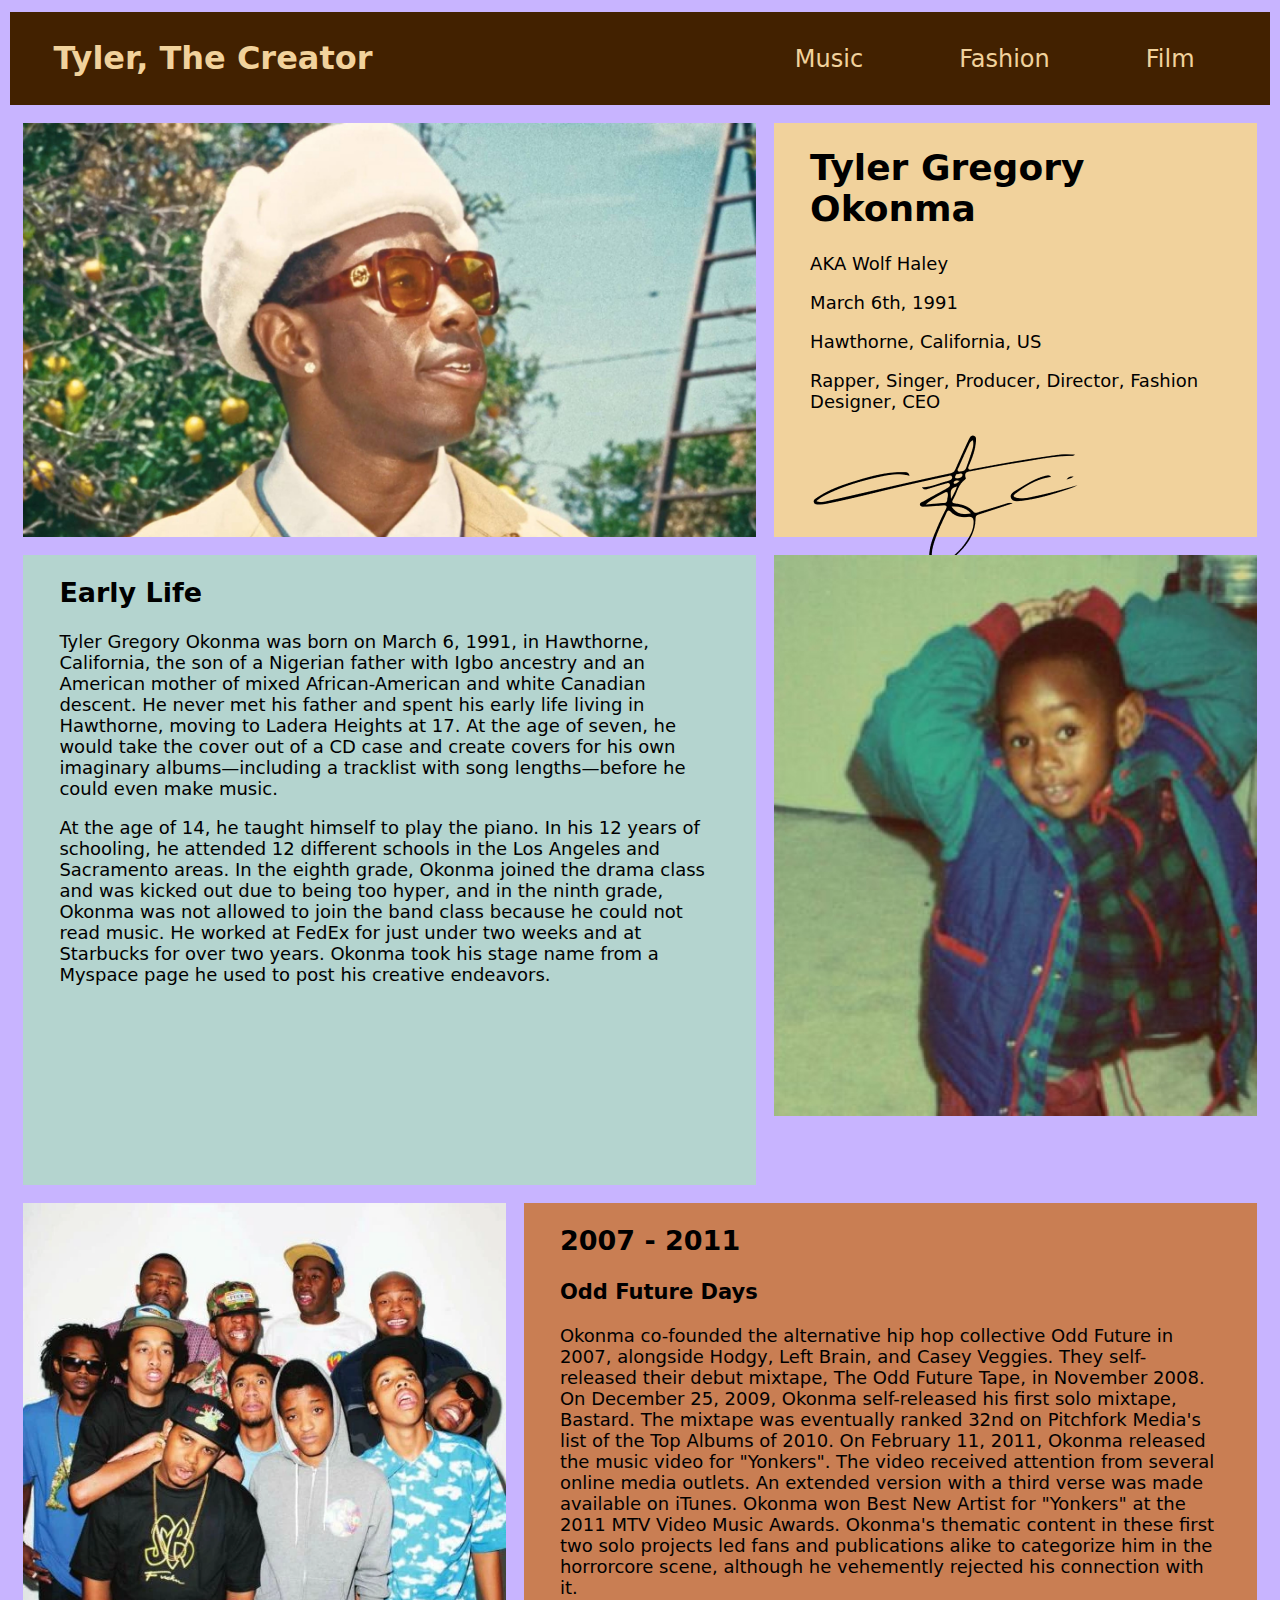
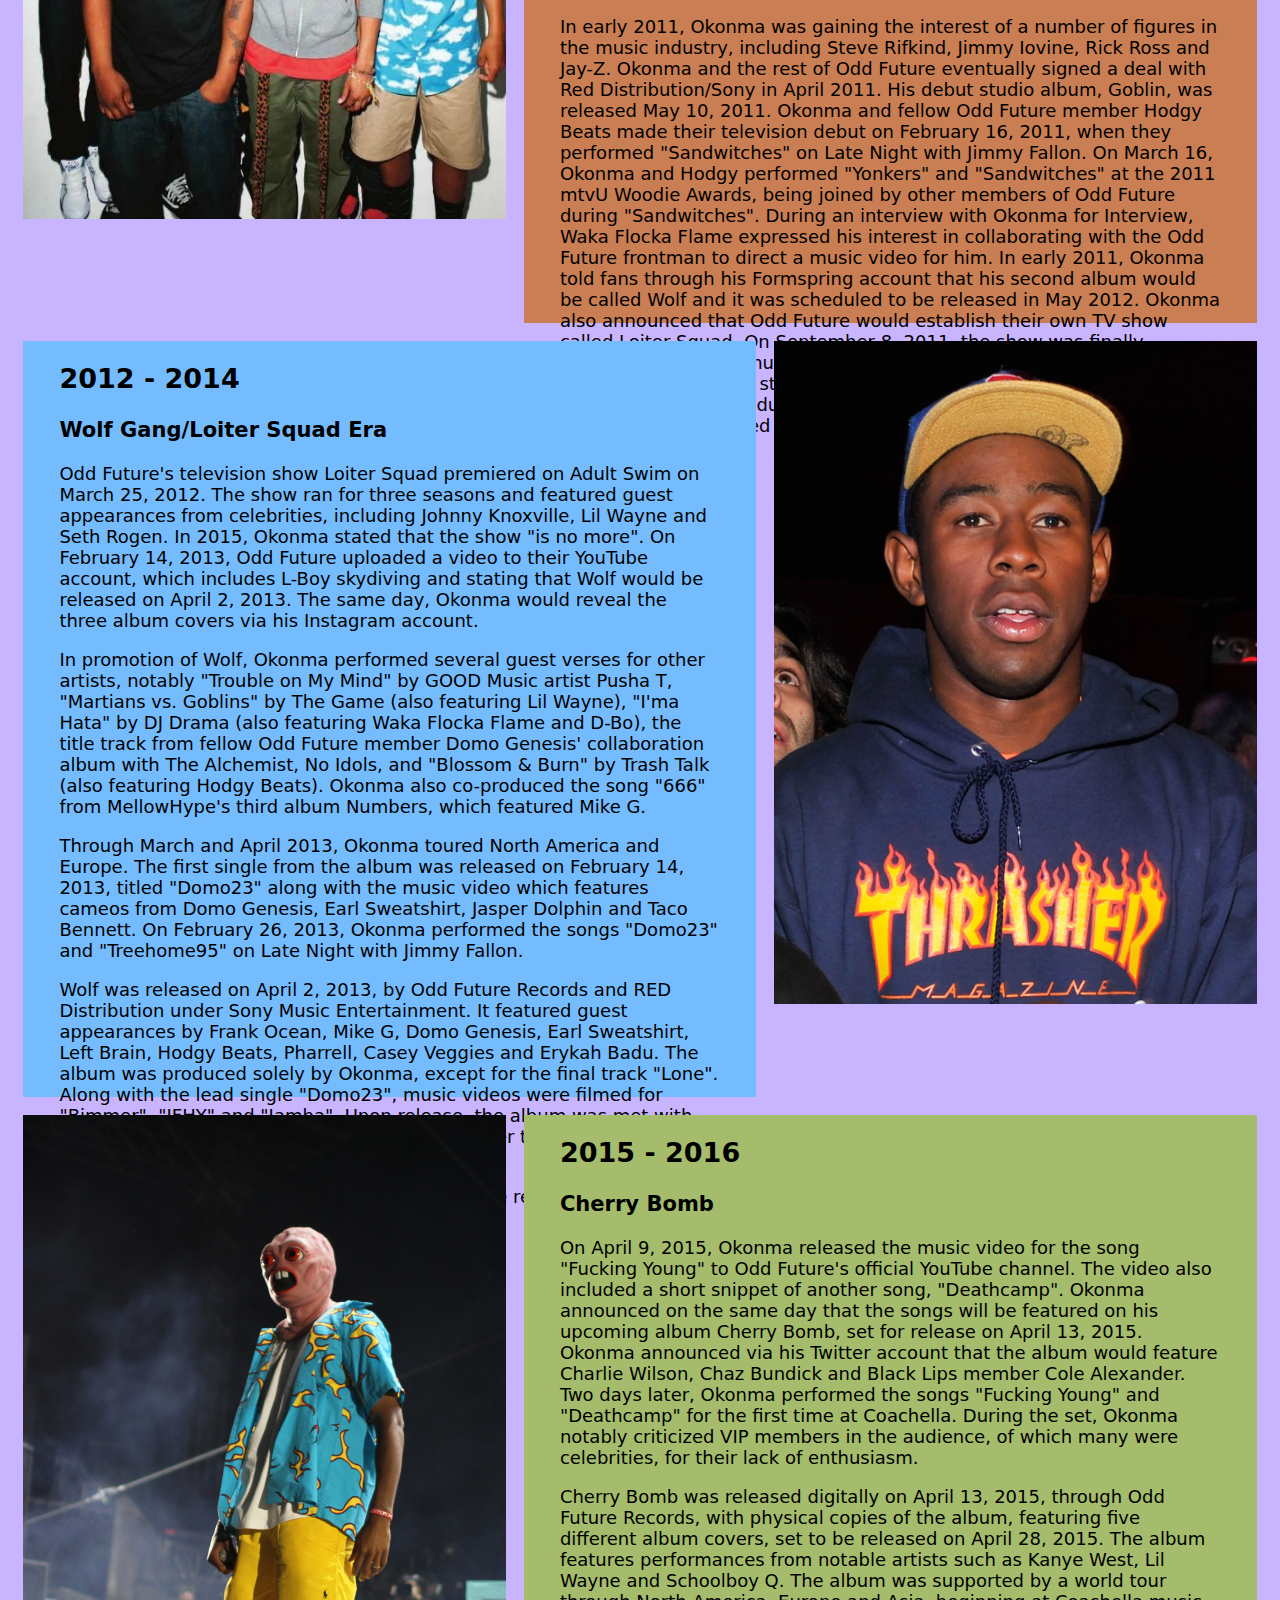
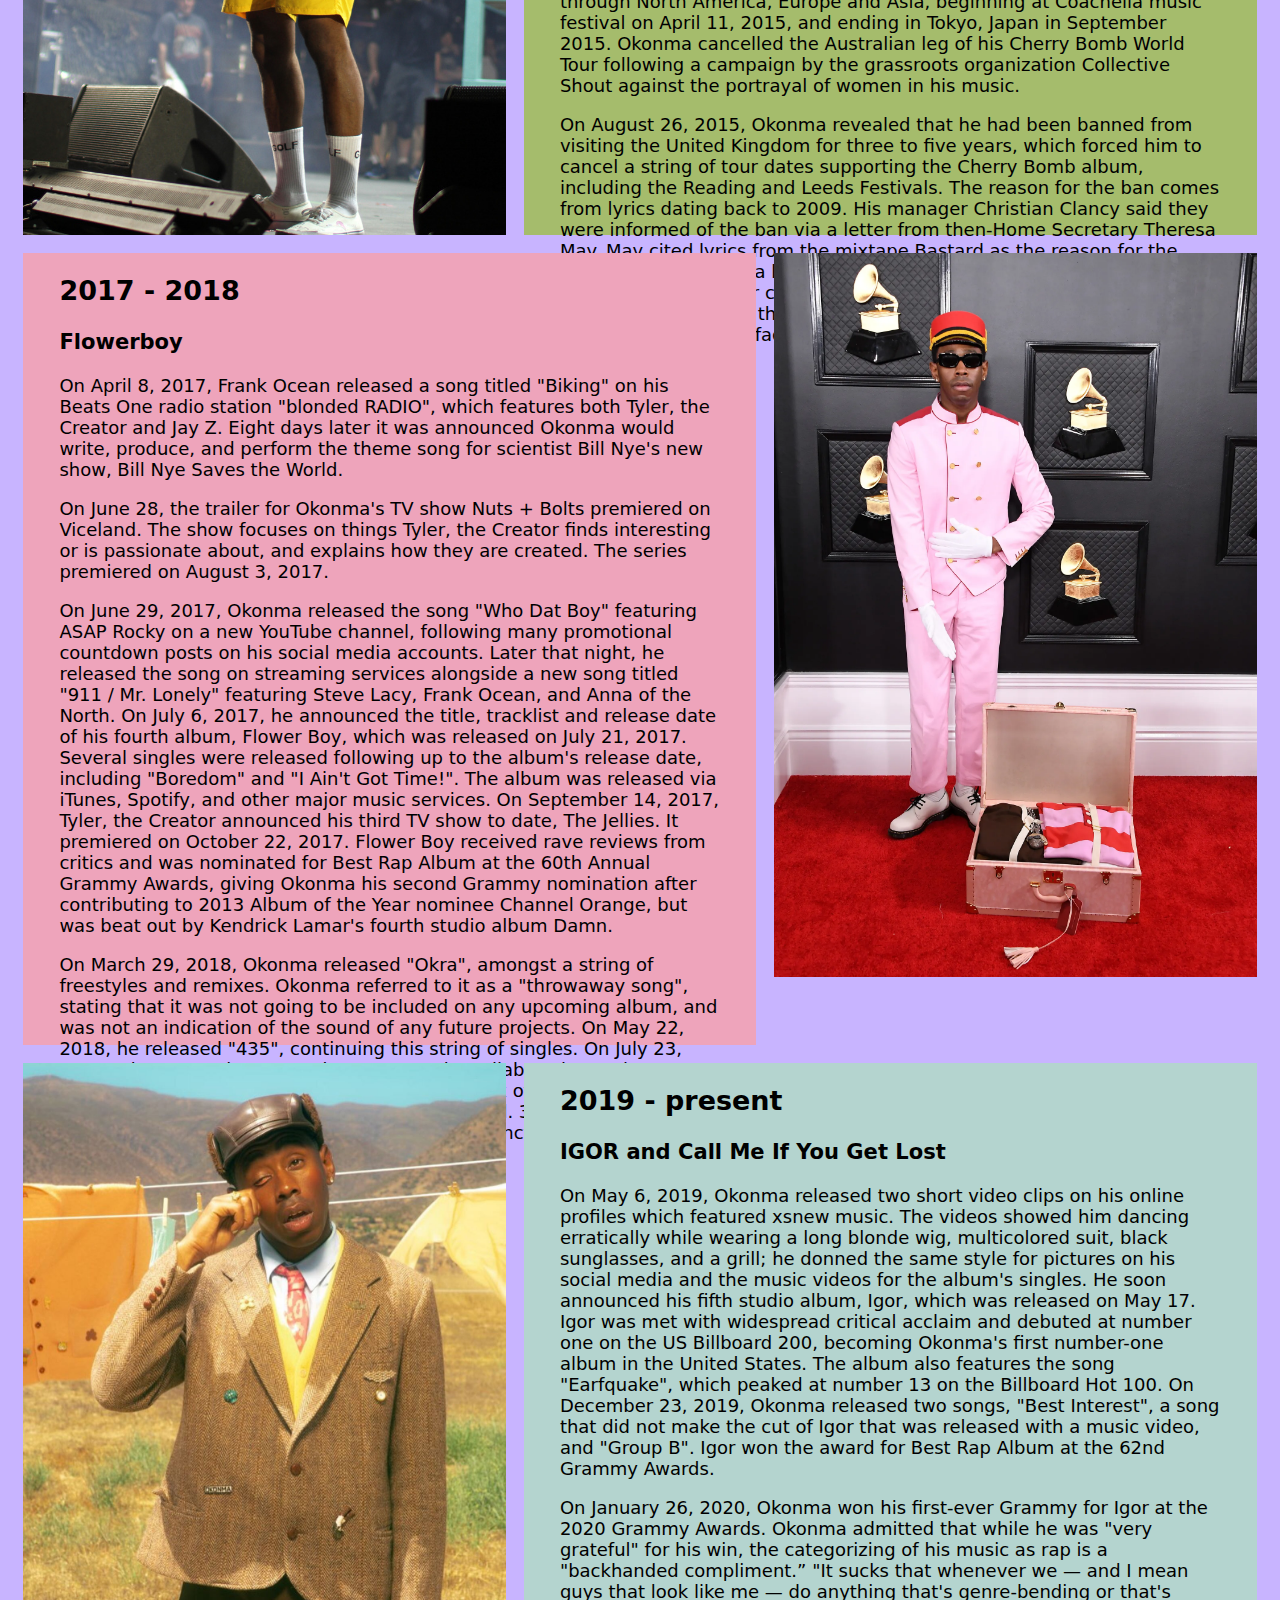
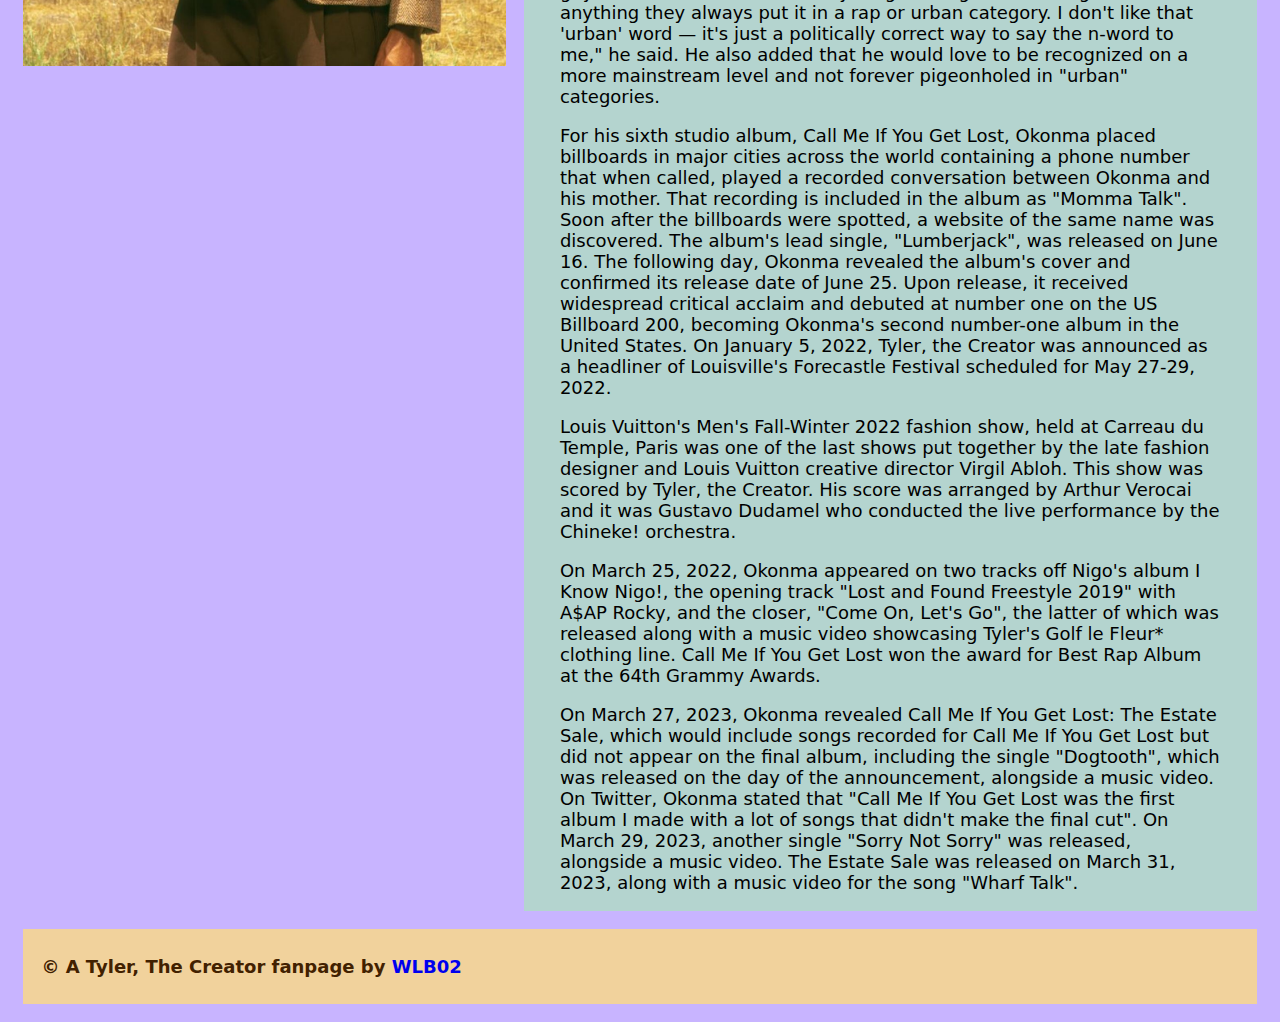
<file: index.html>
<!DOCTYPE html>
<html lang="en">
<head>
    <meta charset="UTF-8">
    <meta name="viewport" content="width=device-width, initial-scale=1.0">
    <title>Tyler, The Creator</title>
    <link rel="shortcut icon" type="image/jpg" href="./images/favicon.jpg">
    <link href="./styles/style.css" rel="stylesheet">
</head>

<body>

    <header>
        <nav>
            <ul>
                <li class="logo"><a href="index.html">Tyler, The Creator</a></li>
                <li class="menu"><a href="music.html">Music</a></li>
                <li class="menu"><a href="fashion.html">Fashion</a></li>
                <li class="menu"><a href="film.html">Film</a></li>
            </ul>
        </nav>
    </header>

    <main class="index">
        <section id="block3-t1">
            <img id="tlr" src="./images/tyler-1.jpg" alt="Tyler, The Creator in 60s clothing">
        </section>

        <section id="block2-t1">
            <h1>Tyler Gregory Okonma</h1>
            <p>AKA Wolf Haley</p>
            
            <p>March 6th, 1991</p>
            <p>Hawthorne, California, US</p>
            
            <p>Rapper, Singer, Producer, Director, Fashion Designer, CEO</p>

            <img src="./images/tyler-signature.png" alt="Tyler's Signature">
        </section>

        <section id="block3-t2">
            <h2>Early Life</h2>
            <p>Tyler Gregory Okonma was born on March 6, 1991, in Hawthorne, California, the son of a Nigerian father with Igbo ancestry and an American mother of mixed African-American and white Canadian descent. He never met his father and spent his early life living in Hawthorne, moving to Ladera Heights at 17. At the age of seven, he would take the cover out of a CD case and create covers for his own imaginary albums—including a tracklist with song lengths—before he could even make music.</p>
            <p>At the age of 14, he taught himself to play the piano. In his 12 years of schooling, he attended 12 different schools in the Los Angeles and Sacramento areas. In the eighth grade, Okonma joined the drama class and was kicked out due to being too hyper, and in the ninth grade, Okonma was not allowed to join the band class because he could not read music. He worked at FedEx for just under two weeks and at Starbucks for over two years. Okonma took his stage name from a Myspace page he used to post his creative endeavors.</p>
        </section>

        <section id="block2-t2">
            <img src="./images/tyler-2.jpg" alt="Tyler when he was a little kid.">
        </section>

        <section id="block2-t3">
            <img src="./images/tyler-3.jpg" alt="Odd Future, a creative collective with Tyler, Frank Ocean, Syd and many other artists.">
        </section>

        <section id="block3-t3">
            <h2>2007 - 2011</h2>
            <h3>Odd Future Days</h3>
            <p>Okonma co-founded the alternative hip hop collective Odd Future in 2007, alongside Hodgy, Left Brain, and Casey Veggies. They self-released their debut mixtape, The Odd Future Tape, in November 2008. On December 25, 2009, Okonma self-released his first solo mixtape, Bastard. The mixtape was eventually ranked 32nd on Pitchfork Media's list of the Top Albums of 2010. On February 11, 2011, Okonma released the music video for "Yonkers". The video received attention from several online media outlets. An extended version with a third verse was made available on iTunes. Okonma won Best New Artist for "Yonkers" at the 2011 MTV Video Music Awards. Okonma's thematic content in these first two solo projects led fans and publications alike to categorize him in the horrorcore scene, although he vehemently rejected his connection with it.</p>
            <p>In early 2011, Okonma was gaining the interest of a number of figures in the music industry, including Steve Rifkind, Jimmy Iovine, Rick Ross and Jay-Z. Okonma and the rest of Odd Future eventually signed a deal with Red Distribution/Sony in April 2011. His debut studio album, Goblin, was released May 10, 2011. Okonma and fellow Odd Future member Hodgy Beats made their television debut on February 16, 2011, when they performed "Sandwitches" on Late Night with Jimmy Fallon. On March 16, Okonma and Hodgy performed "Yonkers" and "Sandwitches" at the 2011 mtvU Woodie Awards, being joined by other members of Odd Future during "Sandwitches". During an interview with Okonma for Interview, Waka Flocka Flame expressed his interest in collaborating with the Odd Future frontman to direct a music video for him. In early 2011, Okonma told fans through his Formspring account that his second album would be called Wolf and it was scheduled to be released in May 2012. Okonma also announced that Odd Future would establish their own TV show called Loiter Squad. On September 8, 2011, the show was finally confirmed as a 15-minute live-action show composed of various sketches, man on the street segments, pranks and music made by Odd Future. Dickhouse Productions, the production partnership that created Jackass, was scheduled to produce the show.</p>
        </section>

        <section id="block3-t4">
            <h2>2012 - 2014</h2>
            <h3>Wolf Gang/Loiter Squad Era</h3>
            <p>Odd Future's television show Loiter Squad premiered on Adult Swim on March 25, 2012. The show ran for three seasons and featured guest appearances from celebrities, including Johnny Knoxville, Lil Wayne and Seth Rogen. In 2015, Okonma stated that the show "is no more". On February 14, 2013, Odd Future uploaded a video to their YouTube account, which includes L-Boy skydiving and stating that Wolf would be released on April 2, 2013. The same day, Okonma would reveal the three album covers via his Instagram account.</p>
            <p>In promotion of Wolf, Okonma performed several guest verses for other artists, notably "Trouble on My Mind" by GOOD Music artist Pusha T, "Martians vs. Goblins" by The Game (also featuring Lil Wayne), "I'ma Hata" by DJ Drama (also featuring Waka Flocka Flame and D-Bo), the title track from fellow Odd Future member Domo Genesis' collaboration album with The Alchemist, No Idols, and "Blossom & Burn" by Trash Talk (also featuring Hodgy Beats). Okonma also co-produced the song "666" from MellowHype's third album Numbers, which featured Mike G.</p>
            <p>Through March and April 2013, Okonma toured North America and Europe. The first single from the album was released on February 14, 2013, titled "Domo23" along with the music video which features cameos from Domo Genesis, Earl Sweatshirt, Jasper Dolphin and Taco Bennett. On February 26, 2013, Okonma performed the songs "Domo23" and "Treehome95" on Late Night with Jimmy Fallon.</p>
            <p>Wolf was released on April 2, 2013, by Odd Future Records and RED Distribution under Sony Music Entertainment. It featured guest appearances by Frank Ocean, Mike G, Domo Genesis, Earl Sweatshirt, Left Brain, Hodgy Beats, Pharrell, Casey Veggies and Erykah Badu. The album was produced solely by Okonma, except for the final track "Lone". Along with the lead single "Domo23", music videos were filmed for "Bimmer", "IFHY" and "Jamba". Upon release, the album was met with generally positive reviews and debuted at number three on the Billboard 200, selling 90,000 copies in its first week.</p>
            <p>On January 31, 2014, Okonma was reported to be recording with Mac DeMarco.</p>
        </section>

        <section id="block2-t4">
            <img src="./images/tyler-4.jpg" alt="Tyler in his late teenage years.">
        </section>

        <section id="block2-t5">
            <img src="./images/tyler-5.jpg" alt="Tyler on stage with his Cherry Bomb mask on.">
        </section>

        <section id="block3-t5">
            <h2>2015 - 2016</h2>
            <h3>Cherry Bomb</h3>
            <p>On April 9, 2015, Okonma released the music video for the song "Fucking Young" to Odd Future's official YouTube channel. The video also included a short snippet of another song, "Deathcamp". Okonma announced on the same day that the songs will be featured on his upcoming album Cherry Bomb, set for release on April 13, 2015. Okonma announced via his Twitter account that the album would feature Charlie Wilson, Chaz Bundick and Black Lips member Cole Alexander. Two days later, Okonma performed the songs "Fucking Young" and "Deathcamp" for the first time at Coachella. During the set, Okonma notably criticized VIP members in the audience, of which many were celebrities, for their lack of enthusiasm.</p>
            <p>Cherry Bomb was released digitally on April 13, 2015, through Odd Future Records, with physical copies of the album, featuring five different album covers, set to be released on April 28, 2015. The album features performances from notable artists such as Kanye West, Lil Wayne and Schoolboy Q. The album was supported by a world tour through North America, Europe and Asia, beginning at Coachella music festival on April 11, 2015, and ending in Tokyo, Japan in September 2015. Okonma cancelled the Australian leg of his Cherry Bomb World Tour following a campaign by the grassroots organization Collective Shout against the portrayal of women in his music.</p>
            <p>On August 26, 2015, Okonma revealed that he had been banned from visiting the United Kingdom for three to five years, which forced him to cancel a string of tour dates supporting the Cherry Bomb album, including the Reading and Leeds Festivals. The reason for the ban comes from lyrics dating back to 2009. His manager Christian Clancy said they were informed of the ban via a letter from then-Home Secretary Theresa May. May cited lyrics from the mixtape Bastard as the reason for the ban, although Okonma had toured multiple times in the UK since its release. Okonma later claimed that he felt he had been treated "like a terrorist" and implied that the ban was racially motivated, stating that "they did not like the fact that their children were idolizing a black man".</p>
        </section>

        <section id="block3-t6">
            <h2>2017 - 2018</h2>
            <h3>Flowerboy</h3>
            <p>On April 8, 2017, Frank Ocean released a song titled "Biking" on his Beats One radio station "blonded RADIO", which features both Tyler, the Creator and Jay Z. Eight days later it was announced Okonma would write, produce, and perform the theme song for scientist Bill Nye's new show, Bill Nye Saves the World.</p>
            <p>On June 28, the trailer for Okonma's TV show Nuts + Bolts premiered on Viceland. The show focuses on things Tyler, the Creator finds interesting or is passionate about, and explains how they are created. The series premiered on August 3, 2017.</p>
            <p>On June 29, 2017, Okonma released the song "Who Dat Boy" featuring ASAP Rocky on a new YouTube channel, following many promotional countdown posts on his social media accounts. Later that night, he released the song on streaming services alongside a new song titled "911 / Mr. Lonely" featuring Steve Lacy, Frank Ocean, and Anna of the North. On July 6, 2017, he announced the title, tracklist and release date of his fourth album, Flower Boy, which was released on July 21, 2017. Several singles were released following up to the album's release date, including "Boredom" and "I Ain't Got Time!". The album was released via iTunes, Spotify, and other major music services. On September 14, 2017, Tyler, the Creator announced his third TV show to date, The Jellies. It premiered on October 22, 2017. Flower Boy received rave reviews from critics and was nominated for Best Rap Album at the 60th Annual Grammy Awards, giving Okonma his second Grammy nomination after contributing to 2013 Album of the Year nominee Channel Orange, but was beat out by Kendrick Lamar's fourth studio album Damn.</p>
            <p>On March 29, 2018, Okonma released "Okra", amongst a string of freestyles and remixes. Okonma referred to it as a "throwaway song", stating that it was not going to be included on any upcoming album, and was not an indication of the sound of any future projects. On May 22, 2018, he released "435", continuing this string of singles. On July 23, 2018, Okonma and ASAP Rocky announced a collaborative project, WANG$AP, by releasing a music video for a remix of Monica's "Knock Knock" named "Potato Salad" on "AWGE DVD (Vol. 3)", a video compilation by AWGE, ASAP Rocky's creative agency.</p>
        </section>

        <section id="block2-t6">
            <img src="./images/tyler-6.jpg" alt="Tyler on the red carpet for the Grammy Awards.">
        </section>

        <section id="block2-t7">
            <img src="./images/tyler-7.jpg" alt="Tyler with in his new style, wearing his own clothing brand Golf le Fleur">
        </section>

        <section id="block3-t7">
            <h2>2019 - present</h2>
            <h3>IGOR and Call Me If You Get Lost</h3>
            <p>On May 6, 2019, Okonma released two short video clips on his online profiles which featured xsnew music. The videos showed him dancing erratically while wearing a long blonde wig, multicolored suit, black sunglasses, and a grill; he donned the same style for pictures on his social media and the music videos for the album's singles. He soon announced his fifth studio album, Igor, which was released on May 17. Igor was met with widespread critical acclaim and debuted at number one on the US Billboard 200, becoming Okonma's first number-one album in the United States. The album also features the song "Earfquake", which peaked at number 13 on the Billboard Hot 100. On December 23, 2019, Okonma released two songs, "Best Interest", a song that did not make the cut of Igor that was released with a music video, and "Group B". Igor won the award for Best Rap Album at the 62nd Grammy Awards.</p>
            <p>On January 26, 2020, Okonma won his first-ever Grammy for Igor at the 2020 Grammy Awards. Okonma admitted that while he was "very grateful" for his win, the categorizing of his music as rap is a "backhanded compliment.” "It sucks that whenever we — and I mean guys that look like me — do anything that's genre-bending or that's anything they always put it in a rap or urban category. I don't like that 'urban' word — it's just a politically correct way to say the n-word to me," he said. He also added that he would love to be recognized on a more mainstream level and not forever pigeonholed in "urban" categories.</p>
            <p>For his sixth studio album, Call Me If You Get Lost, Okonma placed billboards in major cities across the world containing a phone number that when called, played a recorded conversation between Okonma and his mother. That recording is included in the album as "Momma Talk". Soon after the billboards were spotted, a website of the same name was discovered. The album's lead single, "Lumberjack", was released on June 16. The following day, Okonma revealed the album's cover and confirmed its release date of June 25. Upon release, it received widespread critical acclaim and debuted at number one on the US Billboard 200, becoming Okonma's second number-one album in the United States. On January 5, 2022, Tyler, the Creator was announced as a headliner of Louisville's Forecastle Festival scheduled for May 27-29, 2022.</p>
            <p>Louis Vuitton's Men's Fall-Winter 2022 fashion show, held at Carreau du Temple, Paris was one of the last shows put together by the late fashion designer and Louis Vuitton creative director Virgil Abloh. This show was scored by Tyler, the Creator. His score was arranged by Arthur Verocai and it was Gustavo Dudamel who conducted the live performance by the Chineke! orchestra.</p>
            <p>On March 25, 2022, Okonma appeared on two tracks off Nigo's album I Know Nigo!, the opening track "Lost and Found Freestyle 2019" with A$AP Rocky, and the closer, "Come On, Let's Go", the latter of which was released along with a music video showcasing Tyler's Golf le Fleur* clothing line. Call Me If You Get Lost won the award for Best Rap Album at the 64th Grammy Awards.</p>
            <p>On March 27, 2023, Okonma revealed Call Me If You Get Lost: The Estate Sale, which would include songs recorded for Call Me If You Get Lost but did not appear on the final album, including the single "Dogtooth", which was released on the day of the announcement, alongside a music video. On Twitter, Okonma stated that "Call Me If You Get Lost was the first album I made with a lot of songs that didn't make the final cut". On March 29, 2023, another single "Sorry Not Sorry" was released, alongside a music video. The Estate Sale was released on March 31, 2023, along with a music video for the song "Wharf Talk".</p>
        </section>
    </main>

    <footer>
        <p>© A Tyler, The Creator fanpage by <a href="wlb02.html">WLB02</a></p>
    </footer>
</body>

</html>
</file>
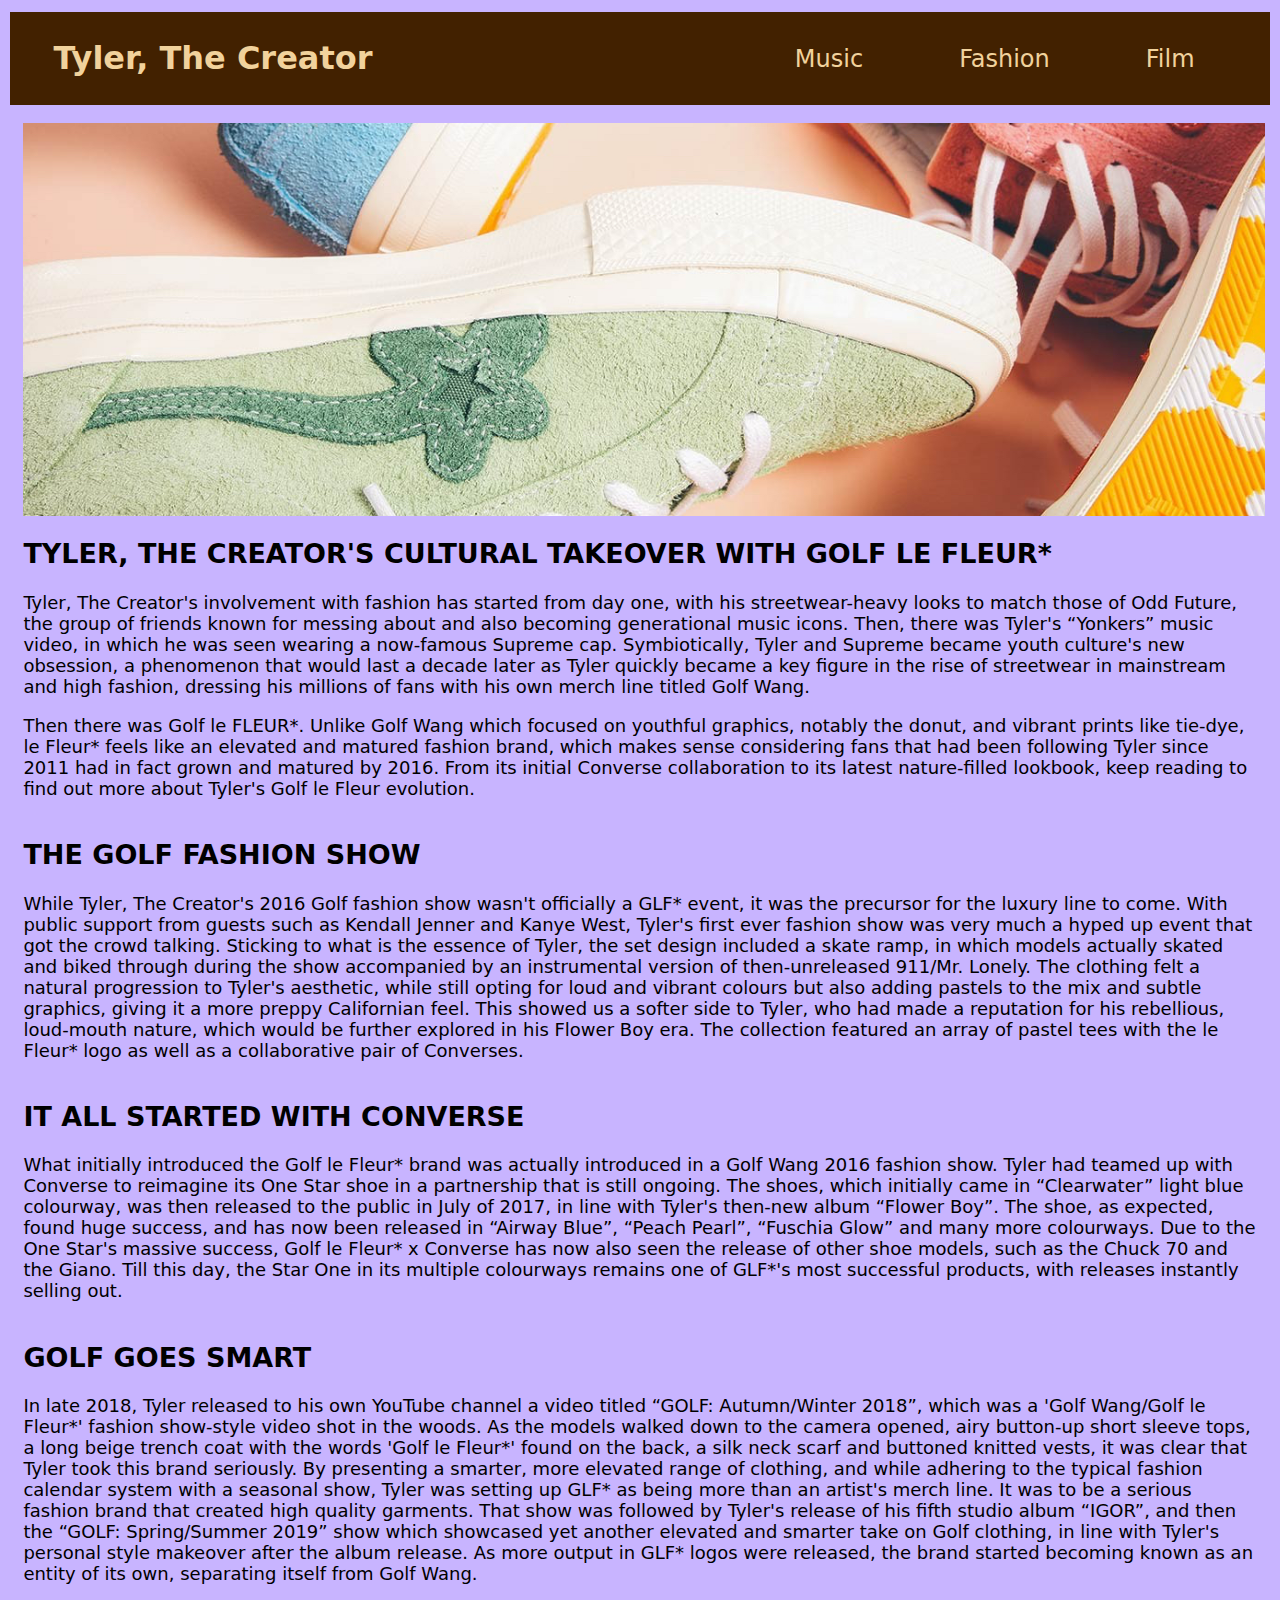
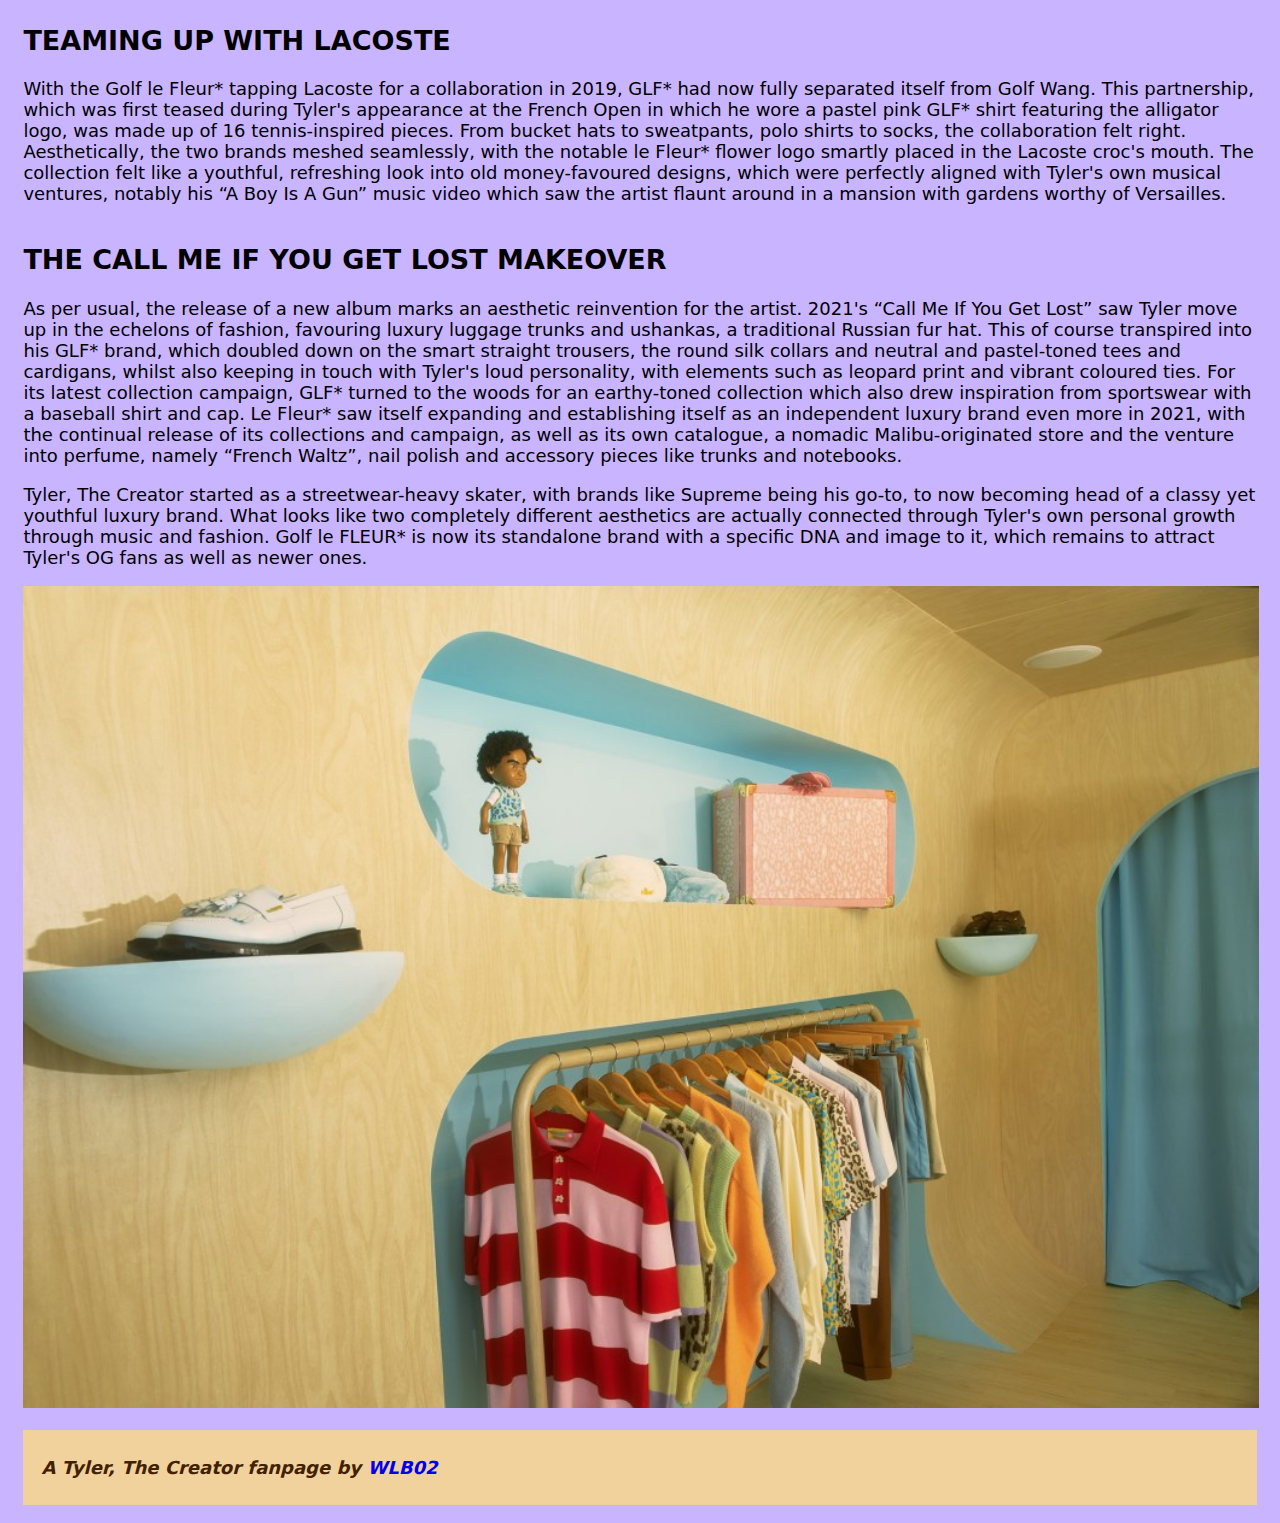
<file: fashion.html>
<!DOCTYPE html>
<html lang="en">
<head>
    <meta charset="UTF-8">
    <meta name="viewport" content="width=device-width, initial-scale=1.0">
    <title>Fashion</title>
    <link rel="shortcut icon" type="image/jpg" href="./images/favicon.jpg">
    <link href="./styles/style.css" rel="stylesheet">
</head>
<body>
    <header>
        <nav>
            <ul>
                <li class="logo"><a href="index.html">Tyler, The Creator</a></li>
                <li class="menu"><a href="music.html">Music</a></li>
                <li class="menu"><a href="fashion.html">Fashion</a></li>
                <li class="menu"><a href="film.html">Film</a></li>
            </ul>
        </nav>
    </header>

    <main>
        <section id="lefleurshoes">
            <img src="./images/lefleurshoes.jpg" alt="Different colors of le fleur shoes.">
        </section>

        <section>
            <h2>TYLER, THE CREATOR'S  CULTURAL TAKEOVER WITH GOLF LE FLEUR*</h2>
            <p>Tyler, The Creator's involvement with fashion has started from day one, with his streetwear-heavy looks to match those of Odd Future, the group of friends known for messing about and also becoming generational music icons. Then, there was Tyler's “Yonkers” music video, in which he was seen wearing a now-famous Supreme cap. Symbiotically, Tyler and Supreme became youth culture's new obsession, a phenomenon that would last a decade later as Tyler quickly became a key figure in the rise of streetwear in mainstream and high fashion, dressing his millions of fans with his own merch line titled Golf Wang.</p>
            <p>Then there was Golf le FLEUR*. Unlike Golf Wang which focused on youthful graphics, notably the donut, and vibrant prints like tie-dye, le Fleur* feels like an elevated and matured fashion brand, which makes sense considering fans that had been following Tyler since 2011 had in fact grown and matured by 2016. From its initial Converse collaboration to its latest nature-filled lookbook, keep reading to find out more about Tyler's Golf le Fleur evolution.</p>
        </section>

        <section>
            <h2>THE GOLF FASHION SHOW</h2>
            <p>While Tyler, The Creator's 2016 Golf fashion show wasn't officially a GLF* event, it was the precursor for the luxury line to come. With public support from guests such as Kendall Jenner and Kanye West, Tyler's first ever fashion show was very much a hyped up event that got the crowd talking. Sticking to what is the essence of Tyler, the set design included a skate ramp, in which models actually skated and biked through during the show accompanied by an instrumental version of then-unreleased 911/Mr. Lonely. The clothing felt a natural progression to Tyler's aesthetic, while still opting for loud and vibrant colours but also adding pastels to the mix and subtle graphics, giving it a more preppy Californian feel. This showed us a softer side to Tyler, who had made a reputation for his rebellious, loud-mouth nature, which would be further explored in his Flower Boy era. The collection featured an array of pastel tees with the le Fleur* logo as well as a collaborative pair of Converses.</p>
        </section>

        <section>
            <h2>IT ALL STARTED WITH CONVERSE</h2>
            <p>What initially introduced the Golf le Fleur* brand was actually introduced in a Golf Wang 2016 fashion show. Tyler had teamed up with Converse to reimagine its One Star shoe in a partnership that is still ongoing. The shoes, which initially came in “Clearwater” light blue colourway, was then released to the public in July of 2017, in line with Tyler's then-new album “Flower Boy”. The shoe, as expected, found huge success, and has now been released in “Airway Blue”, “Peach Pearl”, “Fuschia Glow” and many more colourways. Due to the One Star's massive success, Golf le Fleur* x Converse has now also seen the release of other shoe models, such as the Chuck 70 and the Giano. Till this day, the Star One in its multiple colourways remains one of GLF*'s most successful products, with releases instantly selling out.</p>
        </section>

        <section>
            <h2>GOLF GOES SMART</h2>
            <p>In late 2018, Tyler released to his own YouTube channel a video titled “GOLF: Autumn/Winter 2018”, which was a 'Golf Wang/Golf le Fleur*' fashion show-style video shot in the woods. As the models walked down to the camera opened, airy button-up short sleeve tops, a long beige trench coat with the words 'Golf le Fleur*' found on the back, a silk neck scarf and buttoned knitted vests, it was clear that Tyler took this brand seriously. By presenting a smarter, more elevated range of clothing, and while adhering to the typical fashion calendar system with a seasonal show, Tyler was setting up GLF* as being more than an artist's merch line. It was to be a serious fashion brand that created high quality garments. That show was followed by Tyler's release of his fifth studio album “IGOR”, and then the “GOLF: Spring/Summer 2019” show which showcased yet another elevated and smarter take on Golf clothing, in line with Tyler's personal style makeover after the album release. As more output in GLF* logos were released, the brand started becoming known as an entity of its own, separating itself from Golf Wang.</p>
        </section>

        <section>
            <h2>TEAMING UP WITH LACOSTE</h2>
            <p>With the Golf le Fleur* tapping Lacoste for a collaboration in 2019, GLF* had now fully separated itself from Golf Wang. This partnership, which was first teased during Tyler's appearance at the French Open in which he wore a pastel pink GLF* shirt featuring the alligator logo, was made up of 16 tennis-inspired pieces. From bucket hats to sweatpants, polo shirts to socks, the collaboration felt right. Aesthetically, the two brands meshed seamlessly, with the notable le Fleur* flower logo smartly placed in the Lacoste croc's mouth. The collection felt like a youthful, refreshing look into old money-favoured designs, which were perfectly aligned with Tyler's own musical ventures, notably his “A Boy Is A Gun” music video which saw the artist flaunt around in a mansion with gardens worthy of Versailles.</p>
        </section>

        <section>
            <h2>THE CALL ME IF YOU GET LOST MAKEOVER</h2>
            <p>As per usual, the release of a new album marks an aesthetic reinvention for the artist. 2021's “Call Me If You Get Lost” saw Tyler move up in the echelons of fashion, favouring luxury luggage trunks and ushankas, a traditional Russian fur hat. This of course transpired into his GLF* brand, which doubled down on the smart straight trousers, the round silk collars and neutral and pastel-toned tees and cardigans, whilst also keeping in touch with Tyler's loud personality, with elements such as leopard print and vibrant coloured ties. For its latest collection campaign, GLF* turned to the woods for an earthy-toned collection which also drew inspiration from sportswear with a baseball shirt and cap. Le Fleur* saw itself expanding and establishing itself as an independent luxury brand even more in 2021, with the continual release of its collections and campaign, as well as its own catalogue, a nomadic Malibu-originated store and the venture into perfume, namely “French Waltz”, nail polish and accessory pieces like trunks and notebooks.</p>
            <p>Tyler, The Creator started as a streetwear-heavy skater, with brands like Supreme being his go-to, to now becoming head of a classy yet youthful luxury brand. What looks like two completely different aesthetics are actually connected through Tyler's own personal growth through music and fashion. Golf le FLEUR* is now its standalone brand with a specific DNA and image to it, which remains to attract Tyler's OG fans as well as newer ones.</p>
        </section>

        <section id="store">
            <img src="./images/golf-le-fleur-store.jpg" alt="The inside of the Golf Le Fleur store.">
        </section>

    </main>

    <footer>
        <p><em>A Tyler, The Creator fanpage by <a href="wlb02.html">WLB02</a></em></p>
    </footer>
</body>
</html>
</file>
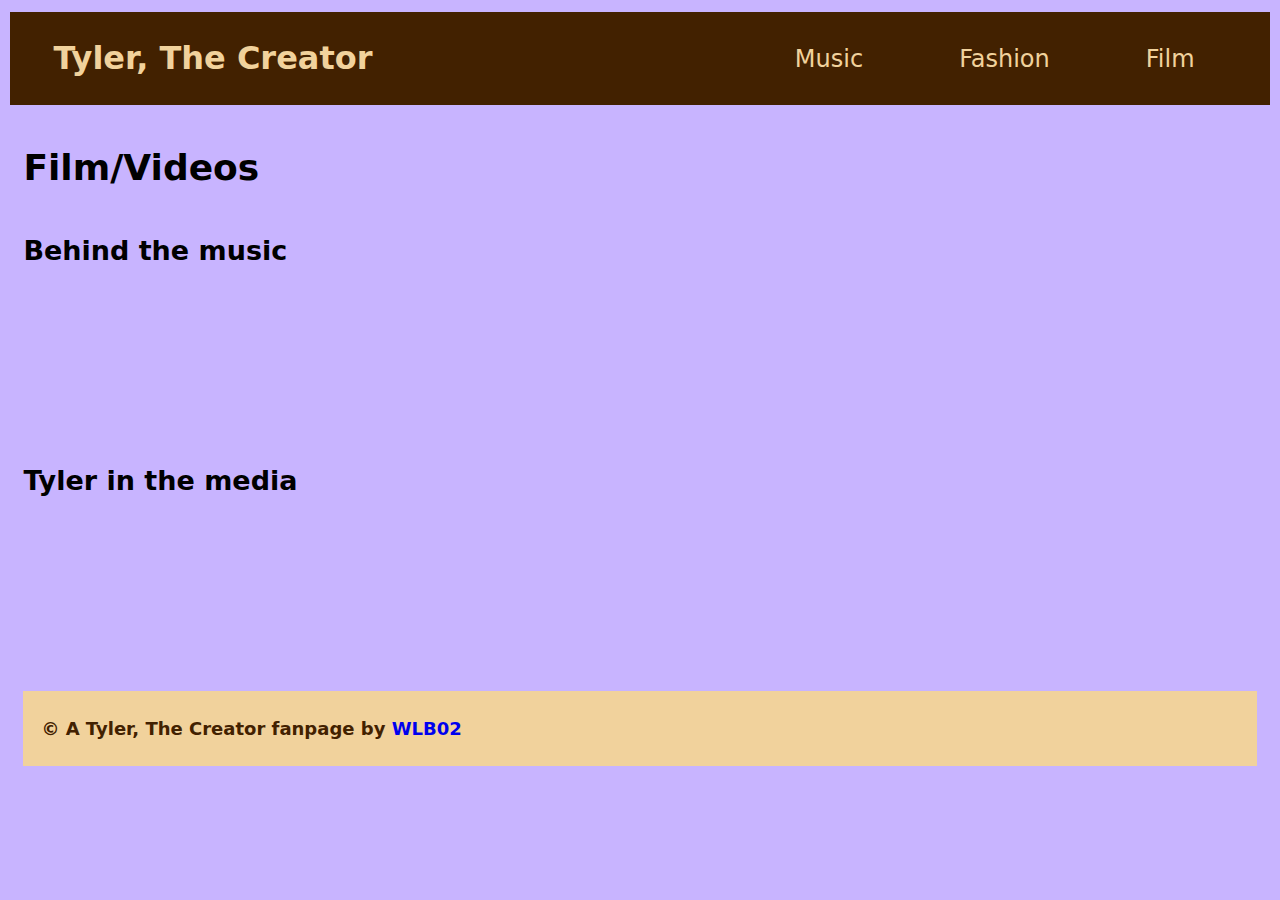
<file: film.html>
<!DOCTYPE html>
<html lang="en">
<head>
    <meta charset="UTF-8">
    <meta name="viewport" content="width=device-width, initial-scale=1.0">
    <title>Film</title>
    <link rel="shortcut icon" type="image/jpg" href="./images/favicon.jpg">
    <link href="./styles/style.css" rel="stylesheet">
</head>
<body>
    <header>
        <nav>
            <ul>
                <li class="logo"><a href="index.html">Tyler, The Creator</a></li>
                <li class="menu"><a href="music.html">Music</a></li>
                <li class="menu"><a href="fashion.html">Fashion</a></li>
                <li class="menu"><a href="film.html">Film</a></li>
            </ul>
        </nav>
    </header>
    
    <main id="youtube">
        <h1>Film/Videos</h1>

        <div></div>
        <div></div>

        <h2>Behind the music</h2>

        <div></div>
        <div></div>

        <section>
            <iframe src="https://www.youtube.com/embed/wI-fyoZqBQI?si=FQaelCVI6qrUVOSh" title="YouTube video player" allow="accelerometer; autoplay; clipboard-write; encrypted-media; gyroscope; picture-in-picture; web-share" allowfullscreen></iframe>
        </section>

        <section>
            <iframe src="https://www.youtube.com/embed/sxrX242n8YU?si=HMXwmC7RG7fu8QiK" title="YouTube video player" allow="accelerometer; autoplay; clipboard-write; encrypted-media; gyroscope; picture-in-picture; web-share" allowfullscreen></iframe>
        </section>

        <section>
            <iframe src="https://www.youtube.com/embed/UJ_S3fdYZ-M?si=DEvYJiEVTReH0js-" title="YouTube video player" allow="accelerometer; autoplay; clipboard-write; encrypted-media; gyroscope; picture-in-picture; web-share" allowfullscreen></iframe>
        </section>

        <h2>Tyler in the media</h2>

        <div></div>
        <div></div>

        <section>
            <iframe src="https://www.youtube.com/embed/Ptdflx9bZjY?si=-ZcNx5049BDrn7iT" title="YouTube video player" allow="accelerometer; autoplay; clipboard-write; encrypted-media; gyroscope; picture-in-picture; web-share" allowfullscreen></iframe>
        </section>

        <section>
            <iframe src="https://www.youtube.com/embed/5t30cC2payc?si=nnfZYlR9lACnhp67" title="YouTube video player" allow="accelerometer; autoplay; clipboard-write; encrypted-media; gyroscope; picture-in-picture; web-share" allowfullscreen></iframe>
        </section>

        <section>
            <iframe src="https://www.youtube.com/embed/o1onG9c1D3s?si=Y1pxWTQ8wxq-Eqyw" title="YouTube video player" allow="accelerometer; autoplay; clipboard-write; encrypted-media; gyroscope; picture-in-picture; web-share" allowfullscreen></iframe>
        </section>

    </main>

    <footer>
        <p>© A Tyler, The Creator fanpage by <a href="wlb02.html">WLB02</a></p>
    </footer>
</body>
</html>
</file>
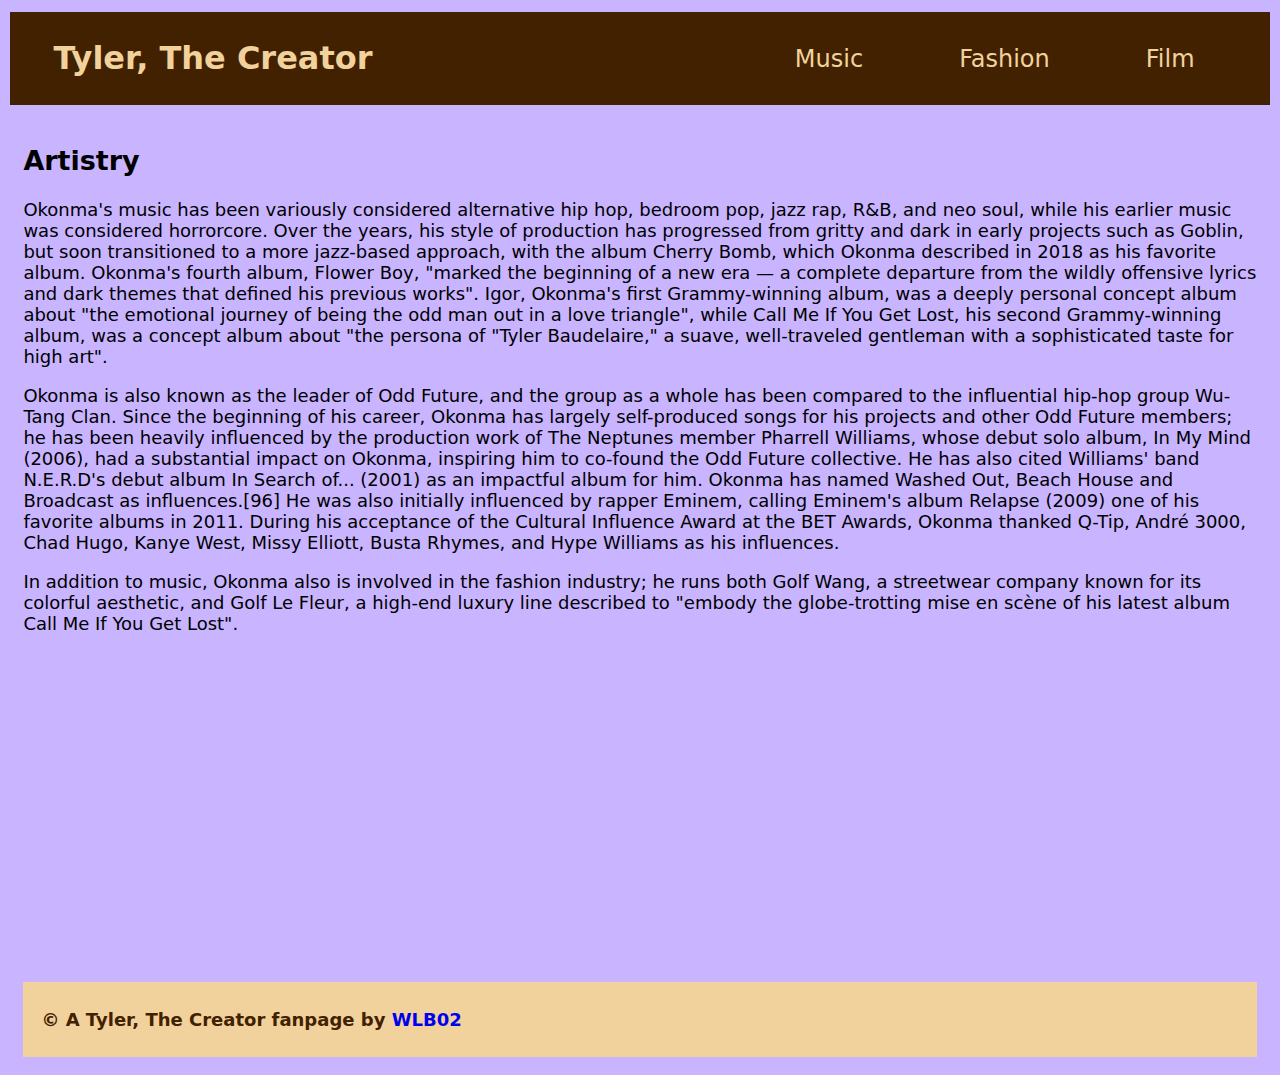
<file: music.html>
<!DOCTYPE html>
<html lang="en">
<head>
    <meta charset="UTF-8">
    <meta name="viewport" content="width=device-width, initial-scale=1.0">
    <title>Music</title>
    <link rel="shortcut icon" type="image/jpg" href="./images/favicon.jpg">
    <link href="./styles/style.css" rel="stylesheet">
</head>

<body>
    <header>
        <nav>
            <ul>
                <li class="logo"><a href="index.html">Tyler, The Creator</a></li>
                <li class="menu"><a href="music.html">Music</a></li>
                <li class="menu"><a href="fashion.html">Fashion</a></li>
                <li class="menu"><a href="film.html">Film</a></li>
            </ul>
        </nav>
    </header>

    <main>
        <section id="musicabt">
            <h2>Artistry</h2>
        
            <p>Okonma's music has been variously considered alternative hip hop, bedroom pop, jazz rap, R&B, and neo soul, while his earlier music was considered horrorcore. Over the years, his style of production has progressed from gritty and dark in early projects such as Goblin, but soon transitioned to a more jazz-based approach, with the album Cherry Bomb, which Okonma described in 2018 as his favorite album. Okonma's fourth album, Flower Boy, "marked the beginning of a new era — a complete departure from the wildly offensive lyrics and dark themes that defined his previous works". Igor, Okonma's first Grammy-winning album, was a deeply personal concept album about "the emotional journey of being the odd man out in a love triangle", while Call Me If You Get Lost, his second Grammy-winning album, was a concept album about "the persona of "Tyler Baudelaire," a suave, well-traveled gentleman with a sophisticated taste for high art".</p>

            <p>Okonma is also known as the leader of Odd Future, and the group as a whole has been compared to the influential hip-hop group Wu-Tang Clan. Since the beginning of his career, Okonma has largely self-produced songs for his projects and other Odd Future members; he has been heavily influenced by the production work of The Neptunes member Pharrell Williams, whose debut solo album, In My Mind (2006), had a substantial impact on Okonma, inspiring him to co-found the Odd Future collective. He has also cited Williams' band N.E.R.D's debut album In Search of... (2001) as an impactful album for him. Okonma has named Washed Out, Beach House and Broadcast as influences.[96] He was also initially influenced by rapper Eminem, calling Eminem's album Relapse (2009) one of his favorite albums in 2011. During his acceptance of the Cultural Influence Award at the BET Awards, Okonma thanked Q-Tip, André 3000, Chad Hugo, Kanye West, Missy Elliott, Busta Rhymes, and Hype Williams as his influences.</p>

            <p>In addition to music, Okonma also is involved in the fashion industry; he runs both Golf Wang, a streetwear company known for its colorful aesthetic, and Golf Le Fleur, a high-end luxury line described to "embody the globe-trotting mise en scène of his latest album Call Me If You Get Lost".</p>

        </section>

        <section id="spotify">
            <iframe src="https://open.spotify.com/embed/album/1GG6U2SSJPHO6XsFiBzxYv?utm_source=generator" allowfullscreen="" allow="autoplay; clipboard-write; encrypted-media; fullscreen; picture-in-picture" loading="lazy"></iframe>

            <iframe src="https://open.spotify.com/embed/album/5zi7WsKlIiUXv09tbGLKsE?utm_source=generator" allowfullscreen="" allow="autoplay; clipboard-write; encrypted-media; fullscreen; picture-in-picture" loading="lazy"></iframe>

            <iframe src="https://open.spotify.com/embed/album/2nkto6YNI4rUYTLqEwWJ3o?utm_source=generator" allowfullscreen="" allow="autoplay; clipboard-write; encrypted-media; fullscreen; picture-in-picture" loading="lazy"></iframe>

            <iframe src="https://open.spotify.com/embed/album/621OhgnZJ7Pz8iUazct1In?utm_source=generator" allowfullscreen="" allow="autoplay; clipboard-write; encrypted-media; fullscreen; picture-in-picture" loading="lazy"></iframe>

            <iframe src="https://open.spotify.com/embed/album/40QTqOBBxCEIQlLNdSjFQB?utm_source=generator" allowfullscreen="" allow="autoplay; clipboard-write; encrypted-media; fullscreen; picture-in-picture" loading="lazy"></iframe>

            <iframe src="https://open.spotify.com/embed/album/3CxknRPQLbOJRwQrNekNyU?utm_source=generator" allowfullscreen="" allow="autoplay; clipboard-write; encrypted-media; fullscreen; picture-in-picture" loading="lazy"></iframe>

        </section>
    </main>

    <footer>
        <p>© A Tyler, The Creator fanpage by <a href="wlb02.html">WLB02</a></p>
    </footer>
</body>
</html>
</file>
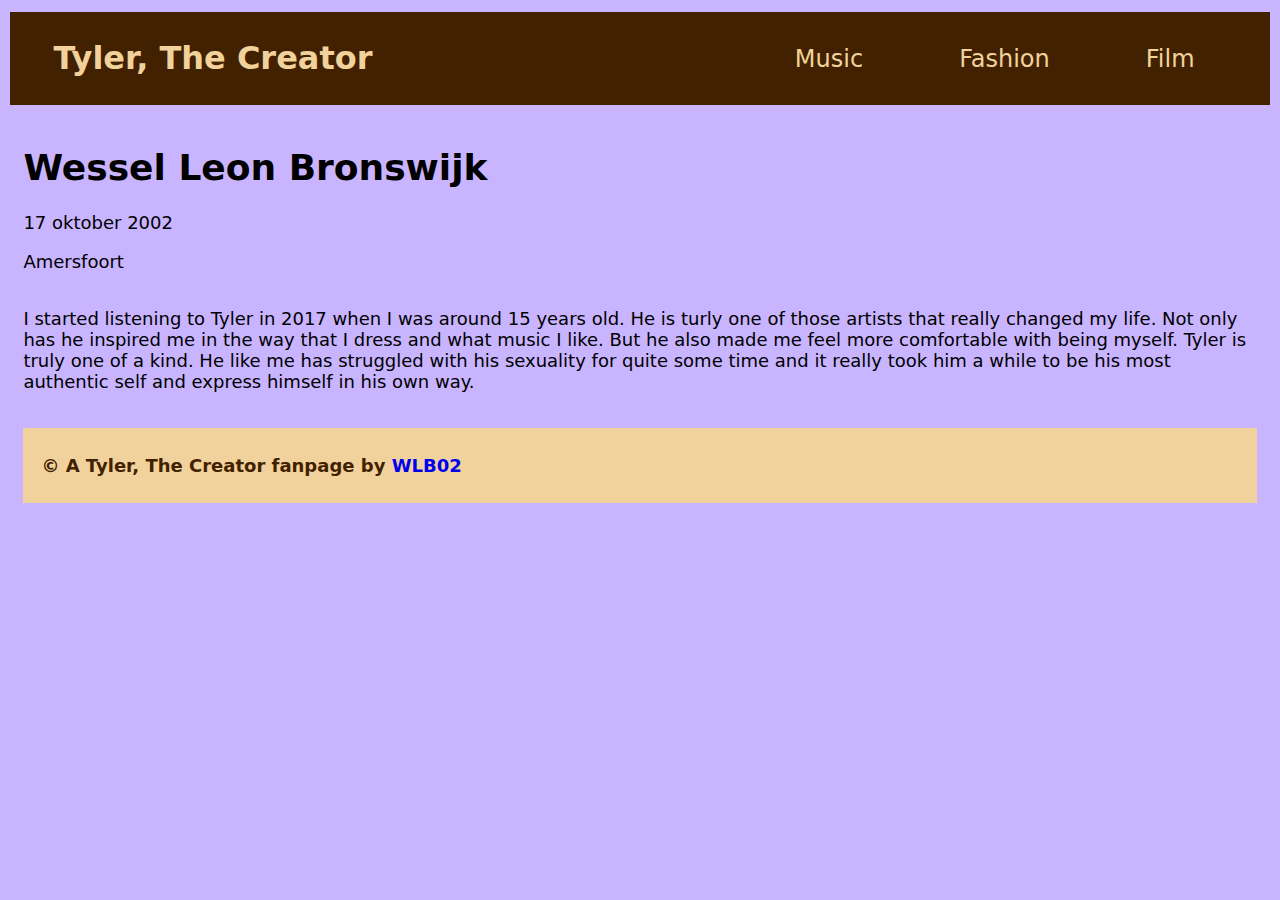
<file: wlb02.html>
<!DOCTYPE html>
<html lang="en">
<head>
    <meta charset="UTF-8">
    <meta name="viewport" content="width=device-width, initial-scale=1.0">
    <title>WLB02</title>
    <link rel="shortcut icon" type="image/jpg" href="./images/favicon.jpg">
    <link href="./styles/style.css" rel="stylesheet">
</head>
<body>
    <header>
        <nav>
            <ul>
                <li class="logo"><a href="index.html">Tyler, The Creator</a></li>
                <li class="menu"><a href="music.html">Music</a></li>
                <li class="menu"><a href="fashion.html">Fashion</a></li>
                <li class="menu"><a href="film.html">Film</a></li>
            </ul>
        </nav>
    </header>
    <main>
        <section>
            <h1>Wessel Leon Bronswijk</h1>
            <p>17 oktober 2002</p>
            <p>Amersfoort</p>
        </section>
        <section>
            <p>I started listening to Tyler in 2017 when I was around 15 years old. He is turly one of those artists that really changed my life. Not only has he inspired me in the way that I dress and what music I like. But he also made me feel more comfortable with being myself. Tyler is truly one of a kind. He like me has struggled with his sexuality for quite some time and it really took him a while to be his most authentic self and express himself in his own way.</p>
        </section>
    </main>

    <footer>
        <p>© A Tyler, The Creator fanpage by <a href="wlb02.html">WLB02</a></p>
    </footer>
</body>
</html>
</file>
<file: styles/style.css>
body {
    background: #C8B4FF;
    color: #000000;
    font-family: system-ui, -apple-system, BlinkMacSystemFont, 'Segoe UI', Roboto, Oxygen, Ubuntu, Cantarell, 'Open Sans', 'Helvetica Neue';
    margin: 0.3em;
    font-size: large;
}

header a {
    color: #F1D29C;
    transition: 0.5s;
}

header a:hover {
    color: palevioletred;
}

h2 {
    color: #000000;
    font-weight: 900;
}

ul {
    color: #F1D29C;
    display: flex;
    list-style-type: none;
    gap: 4em;
    flex-wrap: wrap;
    font-size: x-large;
    align-content: center;
    font-weight: 500;
}

a {
    text-decoration: none;
}

ul li:first-of-type {
    margin-right: auto;
    font-size: xx-large;
    font-weight: 900
}

ul li:last-of-type{
    margin-right: 3em;
}

nav {
    background-color: #422100;
    padding: 0.20em;
    margin: 0.25em;
    margin-top: 0.65em;
}

main {
    margin: 1em;
    display: flex;
    flex-wrap: wrap;
}

footer {
    margin: 1em;
    background-color: #F1D29C;
    color: #422100;
    padding: 0.5em;
}

footer p {
    font-size: 1em;
    font-weight: 700;
    padding-left: 0.5em;
}

.menu {
    padding-top: 0.25em;
}

#lefleurshoes {
    display: flex;
    justify-content: center;
}

#lefleurshoes img {
    width: 97vw;
}

body iframe {
    border: none;
}

.index {
    display: grid;
    grid-template-columns: 1fr 1fr 1fr 1fr 1fr;
    grid-template-rows: 23em 35em 40em 42em 40em 44em 1fr;
    row-gap: 1em;
    column-gap: 1em;
}

.index img {
    max-width: 100%;
}

#block3-t1 {
    grid-row-start: 1;
    grid-row-end: 1;
    grid-column-start: 1;
    grid-column-end: 4;
    overflow: hidden;
}

#block2-t1 {
    grid-row-start: 1;
    grid-row-end: 1;
    grid-column-start: 4;
    grid-column-end: 6;
    background-color: #F1D29C;
    padding: 0em 2em 0em 2em;
}

#block3-t2 {
    grid-row-start: 2;
    grid-row-end: 2;
    grid-column-start: 1;
    grid-column-end: 4;
    background-color: #B4D4CF;
    padding: 0em 2em 0em 2em;
}

#block2-t2 {
    grid-row-start: 2;
    grid-row-end: 2;
    grid-column-start: 4;
    grid-column-end: 6;
    overflow: hidden;
}

#block2-t3 {
    grid-row-start: 3;
    grid-row-end: 3;
    grid-column-start: 1;
    grid-column-end: 3;
}

#block3-t3 {
    grid-row-start: 3;
    grid-row-end: 3;
    grid-column-start: 3;
    grid-column-end: 6;
    background-color: #C97E53;
    padding: 0em 2em 0em 2em;
}

#block3-t4 {
    grid-row-start: 4;
    grid-row-end: 4;
    grid-column-start: 1;
    grid-column-end: 4;
    background-color: #75bcff;
    padding: 0em 2em 0em 2em;
}

#block2-t4 {
    grid-row-start: 4;
    grid-row-end: 4;
    grid-column-start: 4;
    grid-column-end: 6;
    overflow: hidden;
}

#block2-t5 {
    grid-row-start: 5;
    grid-row-end: 5;
    grid-column-start: 1;
    grid-column-end: 3;
    overflow: hidden;
}

#block3-t5 {
    grid-row-start: 5;
    grid-row-end: 5;
    grid-column-start: 3;
    grid-column-end: 6;
    background-color: #a5bc6c;
    padding: 0em 2em 0em 2em;
}

#block3-t6 {
    grid-row-start: 6;
    grid-row-end: 6;
    grid-column-start: 1;
    grid-column-end: 4;
    background-color: #eea4bb;
    padding: 0em 2em 0em 2em;
}

#block2-t6 {
    grid-row-start: 6;
    grid-row-end: 6;
    grid-column-start: 4;
    grid-column-end: 6;
    overflow: hidden;
}

#block2-t7 {
    grid-row-start: 7;
    grid-row-end: 7;
    grid-column-start: 1;
    grid-column-end: 3;
}

#block3-t7 {
    grid-row-start: 7;
    grid-row-end: 7;
    grid-column-start: 3;
    grid-column-end: 6;
    background-color: #B4D4CF;
    padding: 0em 2em 0em 2em;
}

#youtube {
    display: grid;
    grid-template-columns: 30em 30em 30em;
    grid-template-rows: 5em;
}

#store img {
    min-width: 96.5vw;
}

footer a:hover {
    font-weight: 900;
}

#spotify {
    display: grid;
    grid-template-columns: 30em 30em 30em;
    grid-template-rows: 7em;
}

#musicabt {
    padding-bottom: 2em;
}
</file>
